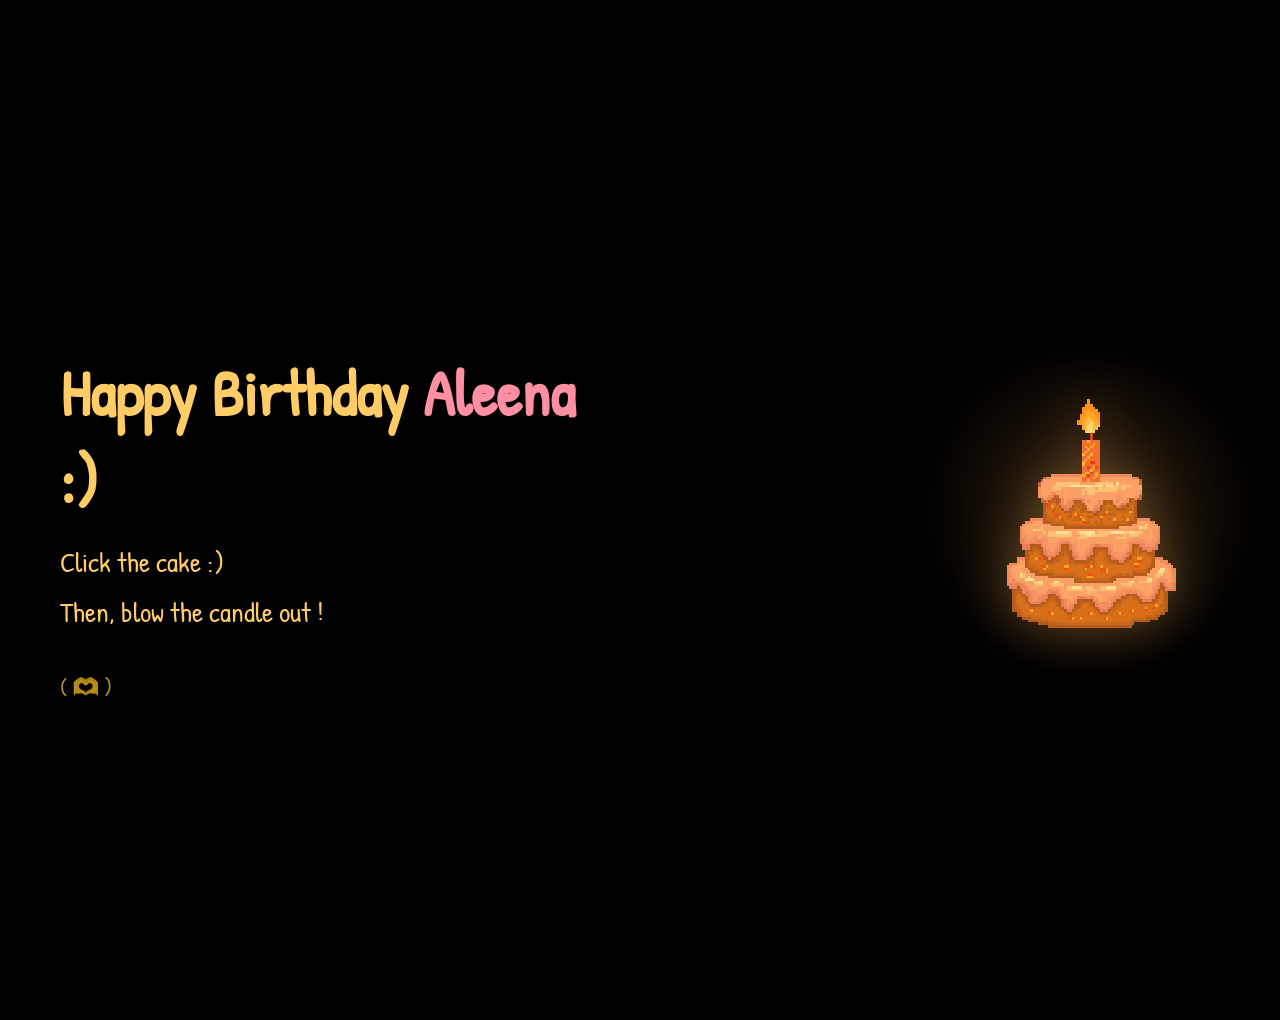
<file: index.html>
<!DOCTYPE html>
<html>
<head>
  <title>For Aleena 💖</title>
  <link href="https://fonts.googleapis.com/css2?family=Poppins&family=Playfair+Display&display=swap" rel="stylesheet">
  <link rel="stylesheet" href="css/style.css">
</head>
<audio id="bgMusic" src="assets/romantic.mp3" loop></audio>

<script>
const music = document.getElementById("bgMusic");

/* ▶️ Start music on FIRST interaction */
function startMusic() {
  if (!music) return;

  const savedTime = sessionStorage.getItem("musicTime");
  const savedVolume = sessionStorage.getItem("musicVolume");

  if (savedTime) music.currentTime = parseFloat(savedTime);
  music.volume = savedVolume ? parseFloat(savedVolume) : 0.3;

  music.play().catch(() => {});
}

document.addEventListener("click", startMusic, { once: true });
document.addEventListener("touchstart", startMusic, { once: true });

/* 💾 Save music state */
setInterval(() => {
  if (music && !music.paused) {
    sessionStorage.setItem("musicTime", music.currentTime);
    sessionStorage.setItem("musicVolume", music.volume);
  }
}, 400);
</script>

<body>

<div class="container">
  <h1>A Little Surprise for You, Aleena 🌸</h1>
  <p id="msg"></p>
  <h2 id="countdown"></h2>
</div>

<script src="js/countdown.js"></script>
</body>
</html>
</file>
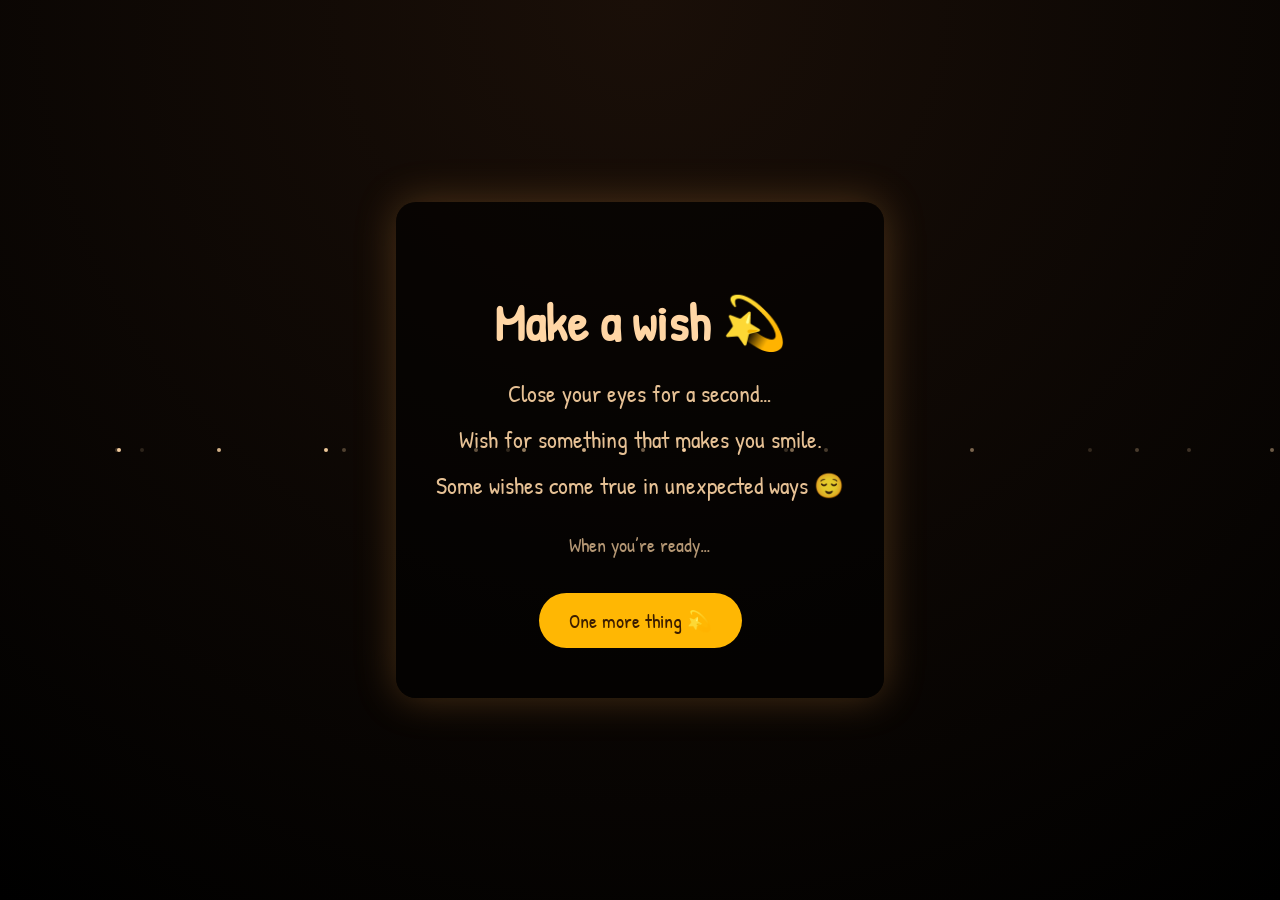
<file: cake.html>
<!DOCTYPE html>
<html lang="en">
<head>
<meta charset="UTF-8">
<title>Make a Wish 💫</title>

<link href="https://fonts.googleapis.com/css2?family=Patrick+Hand&display=swap" rel="stylesheet">

<style>
  body {
    margin: 0;
    background: radial-gradient(circle at top, #1a0f08, #000);
    color: #ffd6a5;
    font-family: 'Patrick Hand', cursive;
    min-height: 100vh;
    display: flex;
    align-items: center;
    justify-content: center;
    overflow: hidden;
    transition: opacity .8s ease;
  }

  .card {
    background: rgba(0,0,0,0.6);
    border-radius: 20px;
    padding: 50px 40px;
    text-align: center;
    max-width: 520px;
    box-shadow: 0 0 40px rgba(255,170,80,0.25);
    animation: fadeUp 1.2s ease;
  }

  h1 {
    font-size: 52px;
    margin-bottom: 20px;
  }

  p {
    font-size: 24px;
    margin: 14px 0;
    opacity: 0.9;
  }

  .hint {
    margin-top: 30px;
    font-size: 20px;
    opacity: 0.7;
  }

  button {
    margin-top: 35px;
    padding: 14px 30px;
    border-radius: 30px;
    border: none;
    background: #ffb703;
    color: #3b1d00;
    font-size: 20px;
    cursor: pointer;
    font-family: inherit;
    transition: transform .2s ease, box-shadow .2s ease;
  }

  button:hover {
    transform: translateY(-2px);
    box-shadow: 0 6px 18px rgba(255,180,90,0.4);
  }

  @keyframes fadeUp {
    from { opacity: 0; transform: translateY(20px); }
    to { opacity: 1; transform: translateY(0); }
  }

  /* ✨ floating sparkles */
  .sparkle {
    position: absolute;
    width: 4px;
    height: 4px;
    background: #ffd6a5;
    border-radius: 50%;
    opacity: 0.8;
    animation: float 6s linear infinite;
  }

  @keyframes float {
    from {
      transform: translateY(100vh) scale(0.8);
      opacity: 0;
    }
    to {
      transform: translateY(-20vh) scale(1);
      opacity: 1;
    }
  }

  @media (max-width: 600px) {
    h1 { font-size: 42px; }
    p { font-size: 20px; }
  }
</style>
</head>
<audio id="bgMusic" src="assets/romantic.mp3" loop></audio>

<script>
const music = document.getElementById("bgMusic");

/* ▶️ Start music on FIRST interaction */
function startMusic() {
  if (!music) return;

  const savedTime = sessionStorage.getItem("musicTime");
  const savedVolume = sessionStorage.getItem("musicVolume");

  if (savedTime) music.currentTime = parseFloat(savedTime);
  music.volume = savedVolume ? parseFloat(savedVolume) : 0.3;

  music.play().catch(() => {});
}

document.addEventListener("click", startMusic, { once: true });
document.addEventListener("touchstart", startMusic, { once: true });

/* 💾 Save music state */
setInterval(() => {
  if (music && !music.paused) {
    sessionStorage.setItem("musicTime", music.currentTime);
    sessionStorage.setItem("musicVolume", music.volume);
  }
}, 400);
</script>


<body>

<!-- ✨ Sparkles -->
<script>
for (let i = 0; i < 20; i++) {
  const s = document.createElement("div");
  s.className = "sparkle";
  s.style.left = Math.random() * 100 + "vw";
  s.style.animationDelay = Math.random() * 6 + "s";
  s.style.opacity = Math.random();
  document.body.appendChild(s);
}
</script>

<div class="card">
  <h1>Make a wish 💫</h1>

  <p>
    Close your eyes for a second…
  </p>

  <p>
    Wish for something that makes you smile.
  </p>

  <p>
    Some wishes come true in unexpected ways 😌
  </p>

  <div class="hint">
    When you’re ready…
  </div>

  <button onclick="go()">One more thing 💫</button>
</div>

<script>
function go() {
  document.body.style.opacity = 0;
  setTimeout(() => {
    location.href = "secret.html";
  }, 800);
}
</script>

</body>
</html>
</file>
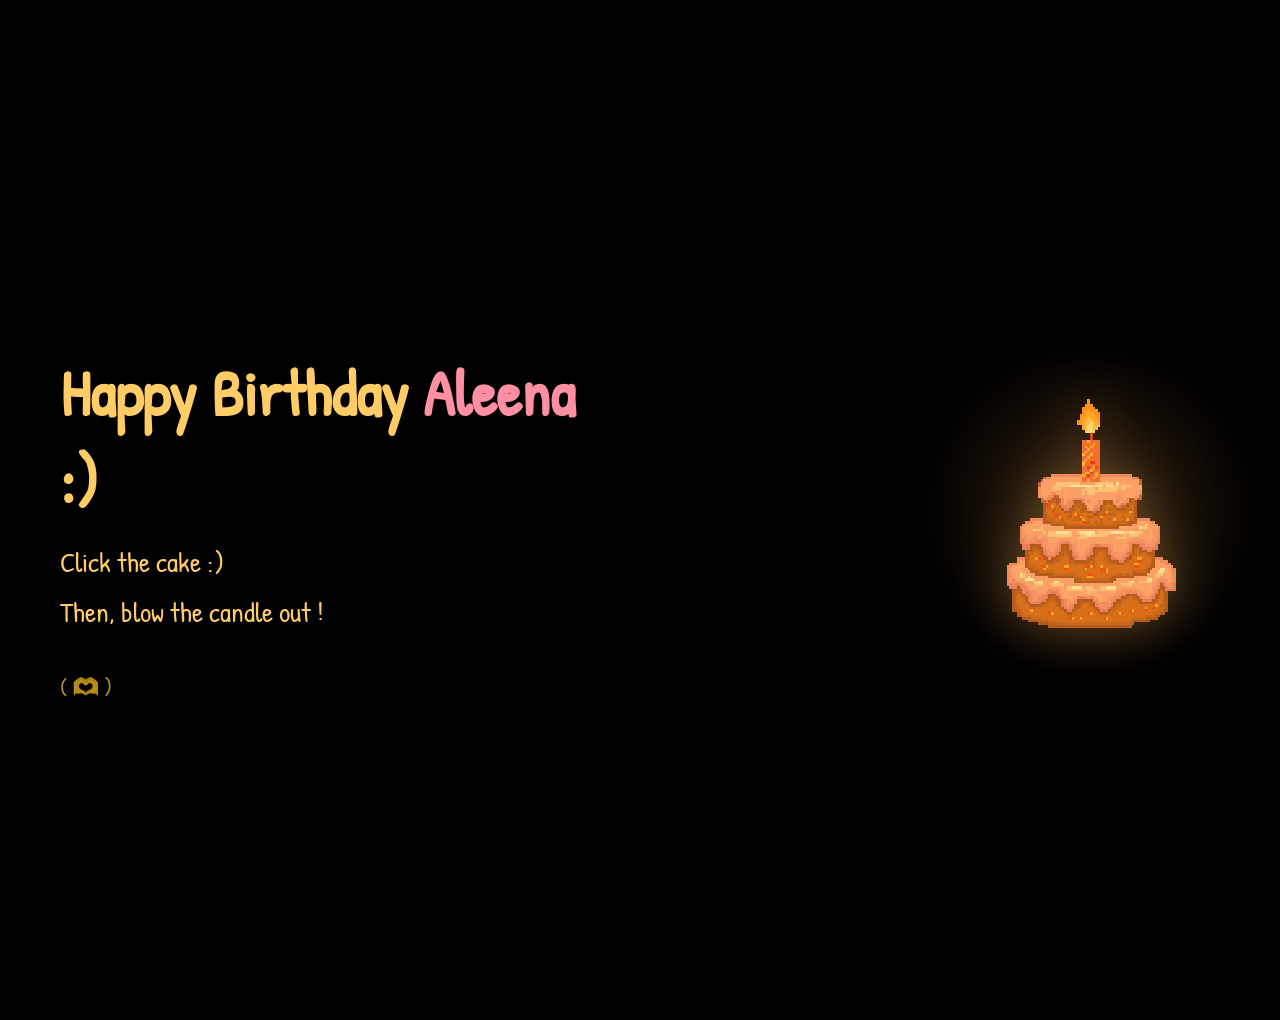
<file: m.html>
<!DOCTYPE html>
<html lang="en">
<head>
<meta charset="UTF-8">
<title>Happy Birthday 💖</title>

<link href="https://fonts.googleapis.com/css2?family=Patrick+Hand&display=swap" rel="stylesheet">

<style>
  body {
    margin: 0;
    background: black;
    color: #ffcc66;
    font-family: 'Patrick Hand', cursive;
    overflow: hidden;
    transition: opacity .8s ease;
  }

  .wrap {
    display: flex;
    min-height: 100vh;
    align-items: center;
    justify-content: space-between;
    padding: 60px;
    gap: 40px;
  }

  .text {
    max-width: 520px;
  }

  h1 {
    font-size: 64px;
    margin-bottom: 20px;
  }

  p {
    font-size: 28px;
    margin: 12px 0;
  }

  .small {
    margin-top: 40px;
    font-size: 22px;
    opacity: 0.7;
  }

  .name {
    color: #ff8fa3;
  }

  .cake-box {
    position: relative;
    cursor: pointer;
    user-select: none;
    filter: drop-shadow(0 0 25px rgba(255, 180, 90, 0.35));
    transition: filter 1s ease;
  }

  .cake-box.dim {
    filter: drop-shadow(0 0 8px rgba(255, 120, 60, 0.15));
  }

  .cake {
    width: 260px;
    image-rendering: pixelated;
  }

  /* 🌙 Subtle dark glow aura */
  .cake-box::before {
    content: "";
    position: absolute;
    inset: -40px;
    background: radial-gradient(circle, rgba(255,170,80,0.18), transparent 70%);
    opacity: 0.9;
    z-index: -1;
    transition: opacity 1s ease;
  }

  .cake-box.dim::before {
    opacity: 0.25;
  }

  /* 📱 Mobile */
  @media (max-width: 768px) {
    .wrap {
      flex-direction: column;
      text-align: center;
      padding: 30px;
    }
    h1 { font-size: 44px; }
    p { font-size: 22px; }
    .cake { width: 200px; }
  }
</style>
</head>
<audio id="bgMusic" src="assets/romantic.mp3" loop></audio>

<script>
const music = document.getElementById("bgMusic");

/* ▶️ Start music on FIRST interaction */
function startMusic() {
  if (!music) return;

  const savedTime = sessionStorage.getItem("musicTime");
  const savedVolume = sessionStorage.getItem("musicVolume");

  if (savedTime) music.currentTime = parseFloat(savedTime);
  music.volume = savedVolume ? parseFloat(savedVolume) : 0.3;

  music.play().catch(() => {});
}

document.addEventListener("click", startMusic, { once: true });
document.addEventListener("touchstart", startMusic, { once: true });

/* 💾 Save music state */
setInterval(() => {
  if (music && !music.paused) {
    sessionStorage.setItem("musicTime", music.currentTime);
    sessionStorage.setItem("musicVolume", music.volume);
  }
}, 400);
</script>

<body>

<!-- 🎶 Sounds -->
<audio id="blowSound" src="assets/blow.mp3"></audio>
<audio id="crackleSound" src="assets/crackle.mp3" loop></audio>

<div class="wrap">

  <div class="text">
    <h1>Happy Birthday <span class="name">Aleena</span> :)</h1>

    <p>Click the cake :)</p>
    <p>Then, blow the candle out !</p>

    <p class="small">( 🫶 )</p>
  </div>

  <div class="cake-box" id="cakeBox" onclick="blow()">
    <img id="cake" class="cake" src="assets/cake/100.png" alt="cake">
  </div>

</div>

<script>
let blown = false;

// 🔥 Flame → off animation frames (your images)
const frames = [
  "assets/cake/100.png",
  "assets/cake/80.png",
  "assets/cake/60.png",
  "assets/cake/40.png",
  "assets/cake/20.png",
  "assets/cake/cake1.png",
  "assets/cake/cake2.png",
  "assets/cake/cake3.png"
];

function blow() {
  if (blown) return;
  blown = true;

  const blowSound = document.getElementById("blowSound");
  const crackle = document.getElementById("crackleSound");
  const cake = document.getElementById("cake");
  const box = document.getElementById("cakeBox");

  blowSound.volume = 0.6;
  crackle.volume = 0.35;

  blowSound.play();
  crackle.play();

  let i = 0;

  const anim = setInterval(() => {
    cake.src = frames[i];
    i++;

    // 🌙 Gradually dim glow as flame fades
    if (i === 3) box.classList.add("dim");

    if (i >= frames.length) {
      clearInterval(anim);
      crackle.pause();
      crackle.currentTime = 0;

      // ⏳ Emotional pause → fade → next page
      setTimeout(() => {
        document.body.style.opacity = 0;
        setTimeout(() => {
          location.href = "cake.html";
        }, 800);
      }, 1200);
    }
  }, 180);
}
</script>

</body>
</html>
</file>
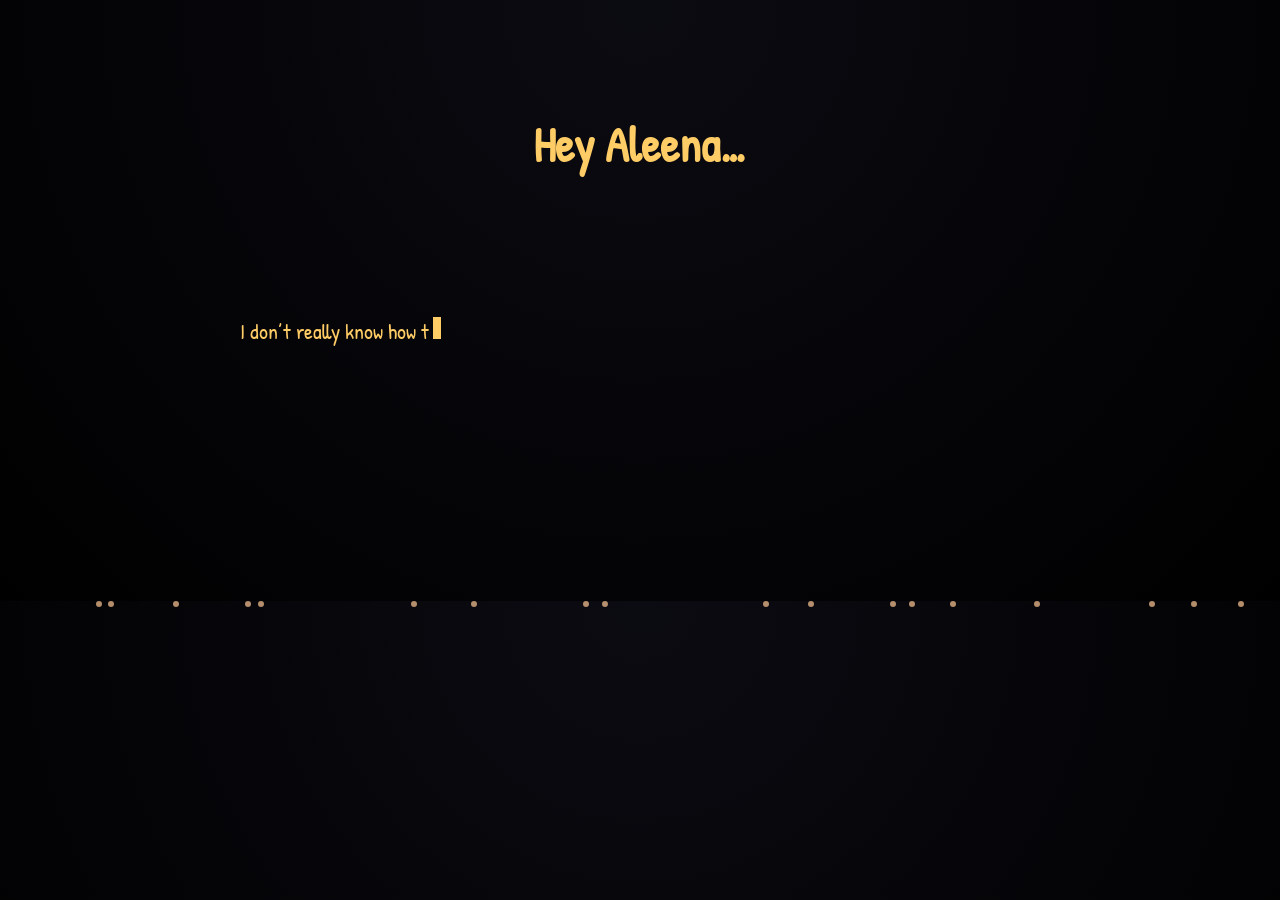
<file: secret.html>
<!DOCTYPE html>
<html lang="en">
<head>
<meta charset="UTF-8">
<title>Just One More Thing 💖</title>

<link href="https://fonts.googleapis.com/css2?family=Patrick+Hand&display=swap" rel="stylesheet">

<style>
body {
  margin: 0;
  background: radial-gradient(circle at top, #0b0b12, #000);
  color: #ffcc66;
  font-family: 'Patrick Hand', cursive;
  overflow-x: hidden;
  animation: fadeIn 1.2s ease;
}

@keyframes fadeIn {
  from { opacity: 0; }
  to { opacity: 1; }
}

/* Floating glow particles */
.particle {
  position: fixed;
  width: 6px;
  height: 6px;
  background: rgba(255,200,150,0.7);
  border-radius: 50%;
  animation: floatUp 9s linear infinite;
  pointer-events: none;
}

@keyframes floatUp {
  from { transform: translateY(100vh); opacity: 0; }
  to { transform: translateY(-10vh); opacity: 1; }
}

.container {
  max-width: 800px;
  margin: auto;
  padding: 80px 30px;
}

h1 {
  text-align: center;
  font-size: 48px;
  margin-bottom: 50px;
}

#letter {
  font-size: 22px;
  line-height: 1.9;
  white-space: pre-wrap;
  display: inline-block;
}

.cursor {
  display: inline-block;
  width: 8px;
  height: 22px;
  background: #ffcc66;
  animation: blink 1s infinite;
  margin-left: 4px;
}

@keyframes blink {
  0%,50% { opacity: 1; }
  51%,100% { opacity: 0; }
}

.last-glow {
  animation: glow 2.5s ease-in-out infinite alternate;
}

@keyframes glow {
  from { text-shadow: 0 0 6px rgba(255,150,120,.4); }
  to   { text-shadow: 0 0 14px rgba(255,150,120,.9); }
}

.buttons {
  margin-top: 50px;
  text-align: center;
  opacity: 0;
  transform: translateY(20px);
  transition: all .8s ease;
}

button {
  padding: 14px 34px;
  border-radius: 30px;
  border: none;
  font-size: 18px;
  margin: 12px;
  cursor: pointer;
  font-family: inherit;
  background: #ffb703;
  color: #2a1600;
}

.no {
  background: #444;
  color: #eee;
}

/* Hearts */
.heart {
  position: fixed;
  font-size: 22px;
  animation: heartFloat 3s linear forwards;
  pointer-events: none;
}

@keyframes heartFloat {
  from { transform: translateY(0); opacity: 1; }
  to   { transform: translateY(-160px); opacity: 0; }
}

@media (max-width: 600px) {
  h1 { font-size: 36px; }
  #letter { font-size: 20px; }
}
</style>
</head>

<body>

<!-- 🎶 Music -->
<audio id="bgMusic" src="assets/romantic.mp3" loop></audio>

<!-- ✨ Floating particles -->
<script>
document.addEventListener("DOMContentLoaded", () => {
  for (let i = 0; i < 18; i++) {
    const p = document.createElement("div");
    p.className = "particle";
    p.style.left = Math.random() * 100 + "vw";
    p.style.animationDelay = Math.random() * 8 + "s";
    document.body.appendChild(p);
  }
});
</script>

<div class="container">
  <h1>Hey Aleena…</h1>

  <div id="letter">
    <span id="text"></span><span class="cursor" id="cursor"></span>
  </div>

  <div class="buttons" id="buttons">
    <button onclick="yes()">Yes 💖</button>
    <button class="no" onclick="no()">No 🙈</button>
  </div>
</div>

<!-- ✅ JS -->
<script src="js/proposal.js" defer></script>

</body>
</html>
</file>
<file: css/style.css>
:root {
  --pink: #ff6f91;
}

body {
  margin: 0;
  font-family: 'Poppins', sans-serif;
  text-align: center;
  background: linear-gradient(#ffe4ec, #ffd1dc);
  color: #5a2a38;
  transition: opacity .6s ease;
}

body.night {
  background: radial-gradient(circle at top, #1b1f3b, #0b1020);
  color: #ffe6ee;
}

.container {
  max-width: 900px;
  margin: auto;
  padding: 60px 30px;
  position: relative;
  z-index: 2;
  animation: fadeUp 1.2s ease;
}

h1, h2 {
  font-family: 'Playfair Display', serif;
}

p {
  font-size: 18px;
  line-height: 1.7;
}

button {
  background: var(--pink);
  color: white;
  border: none;
  padding: 14px 32px;
  font-size: 18px;
  border-radius: 30px;
  cursor: pointer;
  margin: 20px 10px;
  transition: all .3s;
}

button:hover {
  transform: translateY(-3px);
  box-shadow: 0 12px 30px rgba(255,111,145,.35);
}

.frame {
  width: 100%;
  height: 80vh;
  border-radius: 24px;
  overflow: hidden;
  box-shadow: 0 20px 60px rgba(0,0,0,.25);
}

iframe {
  width: 100%;
  height: 100%;
  border: none;
}

/* 🌸 Hanging photos */
.hanging-photos {
  position: fixed;
  inset: 0;
  pointer-events: none;
  z-index: 0;
}

.photo {
  position: absolute;
  width: 120px;
  padding: 6px;
  background: white;
  border-radius: 10px;
  opacity: 0.35;
  box-shadow: 0 10px 25px rgba(0,0,0,.25);
  animation: sway 6s ease-in-out infinite alternate;
}

.photo::before {
  content: "";
  position: absolute;
  top: -40px;
  left: 50%;
  width: 2px;
  height: 40px;
  background: rgba(255,255,255,.6);
}

.photo.blur {
  filter: blur(2px);
}

@keyframes sway {
  from { transform: rotate(-3deg); }
  to   { transform: rotate(3deg); }
}

/* 🌸 Glow on last line */
.last-glow {
  animation: softGlow 2.5s ease-in-out infinite alternate;
}

@keyframes softGlow {
  from { text-shadow: 0 0 4px rgba(255,111,145,.4); }
  to   { text-shadow: 0 0 12px rgba(255,111,145,.9); }
}

@keyframes fadeUp {
  from { opacity: 0; transform: translateY(30px); }
  to   { opacity: 1; transform: translateY(0); }
}
</file>
